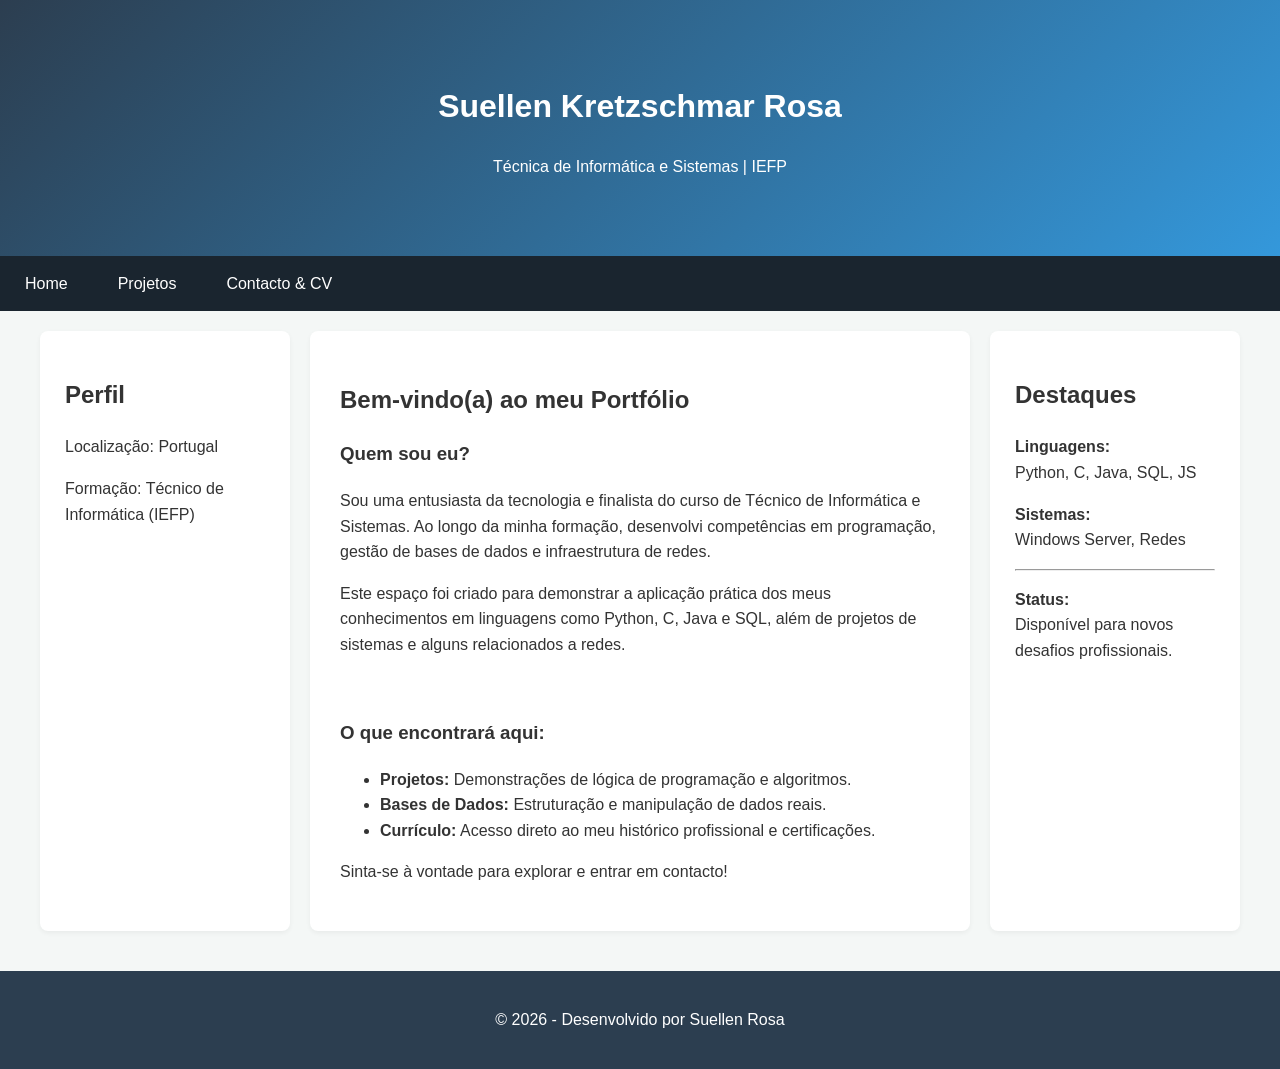
<file: index.html>
<!DOCTYPE html>
<html lang="pt">
<head>
    <meta charset="UTF-8">
    <meta name="viewport" content="width=device-width, initial-scale=1.0">
    <title>Suellen Rosa - Portfólio Home</title>
    <link rel="stylesheet" href="css/style.css">
</head>
<body>

  <header>
    <h1>Suellen Kretzschmar Rosa</h1>
    <p>Técnica de Informática e Sistemas | IEFP</p>
  </header>

  <div class="navbar">
    <a href="index.html">Home</a>
    <a href="projetos.html">Projetos</a>
    <a href="contactos.html">Contacto & CV</a>
  </div>

  <div class="flex-container">
    <div class="left-side">
      <h2>Perfil</h2>
      <div class="perfil-container">
      </div>
      <p>Localização: Portugal</p>
      <p>Formação: Técnico de Informática (IEFP)</p>
    </div>

    <div class="main">
      <h2>Bem-vindo(a) ao meu Portfólio</h2>
      <h3>Quem sou eu?</h3>
      <p>Sou uma entusiasta da tecnologia e finalista do curso de Técnico de Informática e Sistemas. Ao longo da minha formação, desenvolvi competências em programação, gestão de bases de dados e infraestrutura de redes.</p>
      
      <p>Este espaço foi criado para demonstrar a aplicação prática dos meus conhecimentos em linguagens como Python, C, Java e SQL, além de projetos de sistemas e alguns relacionados a redes.</p>

      <br>
      
      <h3>O que encontrará aqui:</h3>
      <ul>
        <li><b>Projetos:</b> Demonstrações de lógica de programação e algoritmos.</li>
        <li><b>Bases de Dados:</b> Estruturação e manipulação de dados reais.</li>
        <li><b>Currículo:</b> Acesso direto ao meu histórico profissional e certificações.</li>
      </ul>
      
      <p>Sinta-se à vontade para explorar e entrar em contacto!</p>
    </div>

    <div class="right-side">
      <h2>Destaques</h2>
      <p><b>Linguagens:</b><br> Python, C, Java, SQL, JS</p>
      <p><b>Sistemas:</b><br> Windows Server, Redes</p>
      <hr>
      <p><b>Status:</b><br> Disponível para novos desafios profissionais.</p>
    </div>
  </div>

  <footer>
    <p>&copy; 2026 - Desenvolvido por Suellen Rosa</p>
  </footer>

</body>
</html>
</file>
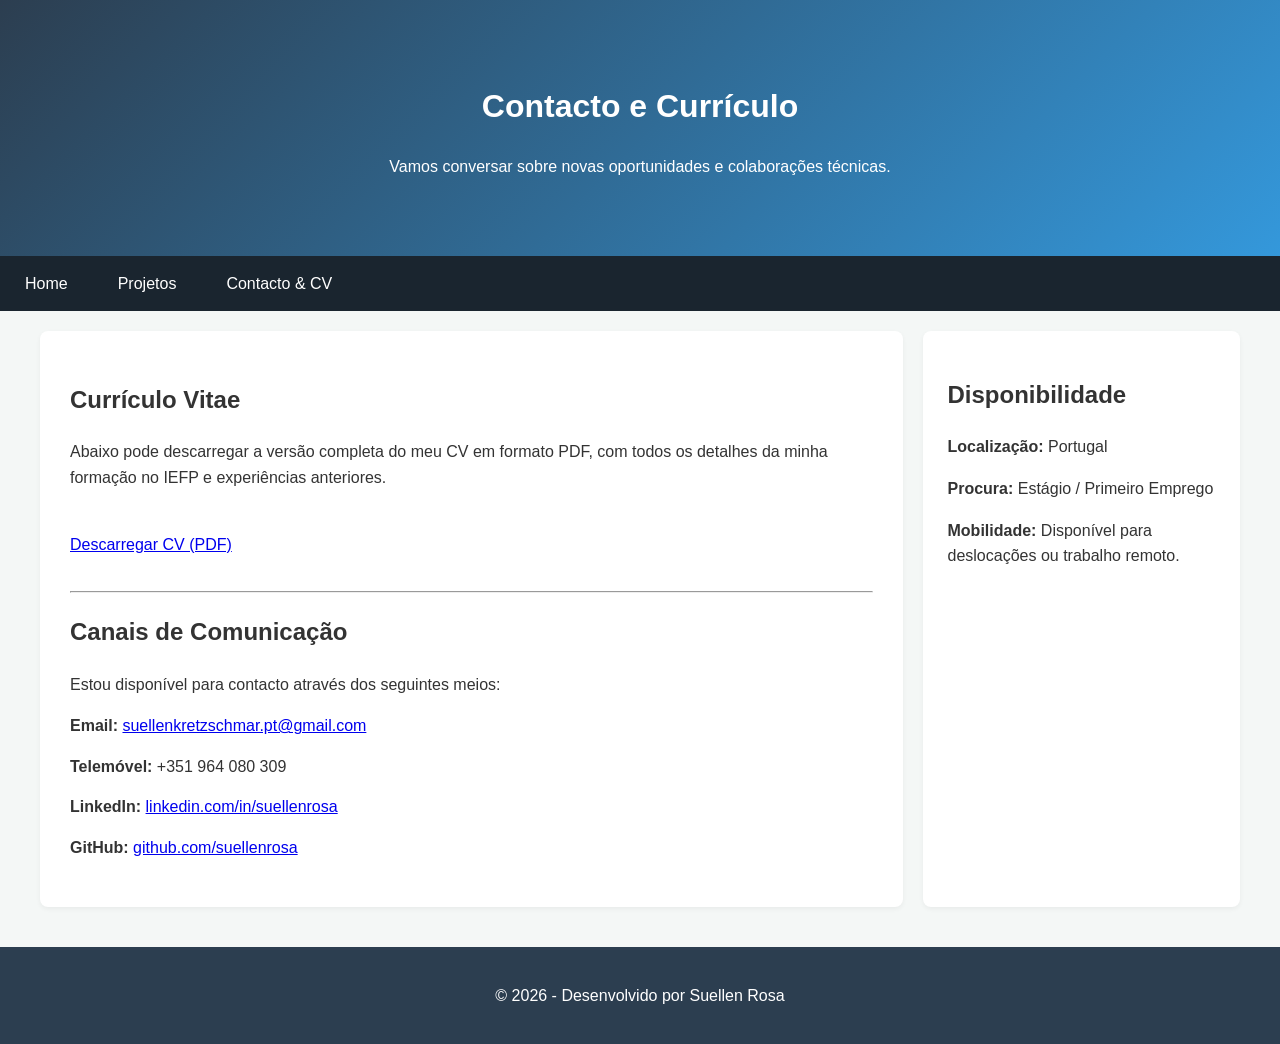
<file: contactos.html>
<!DOCTYPE html>
<html lang="pt">
<head>
    <meta charset="UTF-8">
    <meta name="viewport" content="width=device-width, initial-scale=1.0">
    <title>Contacto - Suellen Rosa</title>
    <link rel="stylesheet" href="css/style.css">
</head>
<body>

  <header>
    <h1>Contacto e Currículo</h1>
    <p>Vamos conversar sobre novas oportunidades e colaborações técnicas.</p>
  </header>

  <div class="navbar">
    <a href="index.html">Home</a>
    <a href="projetos.html">Projetos</a>
    <a href="contactos.html">Contacto & CV</a>
  </div>

  <div class="flex-container">
    
    <div class="main">
      <section>
        <h2>Currículo Vitae</h2>
        <p>Abaixo pode descarregar a versão completa do meu CV em formato PDF, com todos os detalhes da minha formação no IEFP e experiências anteriores.</p>
        
        <br>
        <a href="documentos/CV_Suellen_Rosa.pdf" download class="btn-download">
           Descarregar CV (PDF)
        </a>
        <br><br>
      </section>

      <hr>

      <section>
        <h2>Canais de Comunicação</h2>
        <p>Estou disponível para contacto através dos seguintes meios:</p>
        
        <ul style="list-style: none; padding: 0;">
          <li style="margin-bottom: 15px;">
            <b>Email:</b> <a href="mailto:suellenkretzschmar.pt@gmail.com">suellenkretzschmar.pt@gmail.com</a>
          </li>
          <li style="margin-bottom: 15px;">
            <b>Telemóvel:</b> +351 964 080 309
          </li>
          <li style="margin-bottom: 15px;">
            <b>LinkedIn:</b> <a href="https://www.linkedin.com/in/suellen-kretzschmar-rosa-a8978b176" target="_blank">linkedin.com/in/suellenrosa</a>
          </li>
          <li style="margin-bottom: 15px;">
            <b>GitHub:</b> <a href="https://github.com/suellenkrosa/Portifolio" target="_blank">github.com/suellenrosa</a>
          </li>
        </ul>
      </section>
    </div>

    <div class="right-side">
      <h2>Disponibilidade</h2>
      <p><b>Localização:</b> Portugal</p>
      <p><b>Procura:</b> Estágio / Primeiro Emprego</p>
      <p><b>Mobilidade:</b> Disponível para deslocações ou trabalho remoto.</p>
    </div>

  </div>

  <footer>
    <p>&copy; 2026 - Desenvolvido por Suellen Rosa</p>
  </footer>

</body>
</html>
</file>
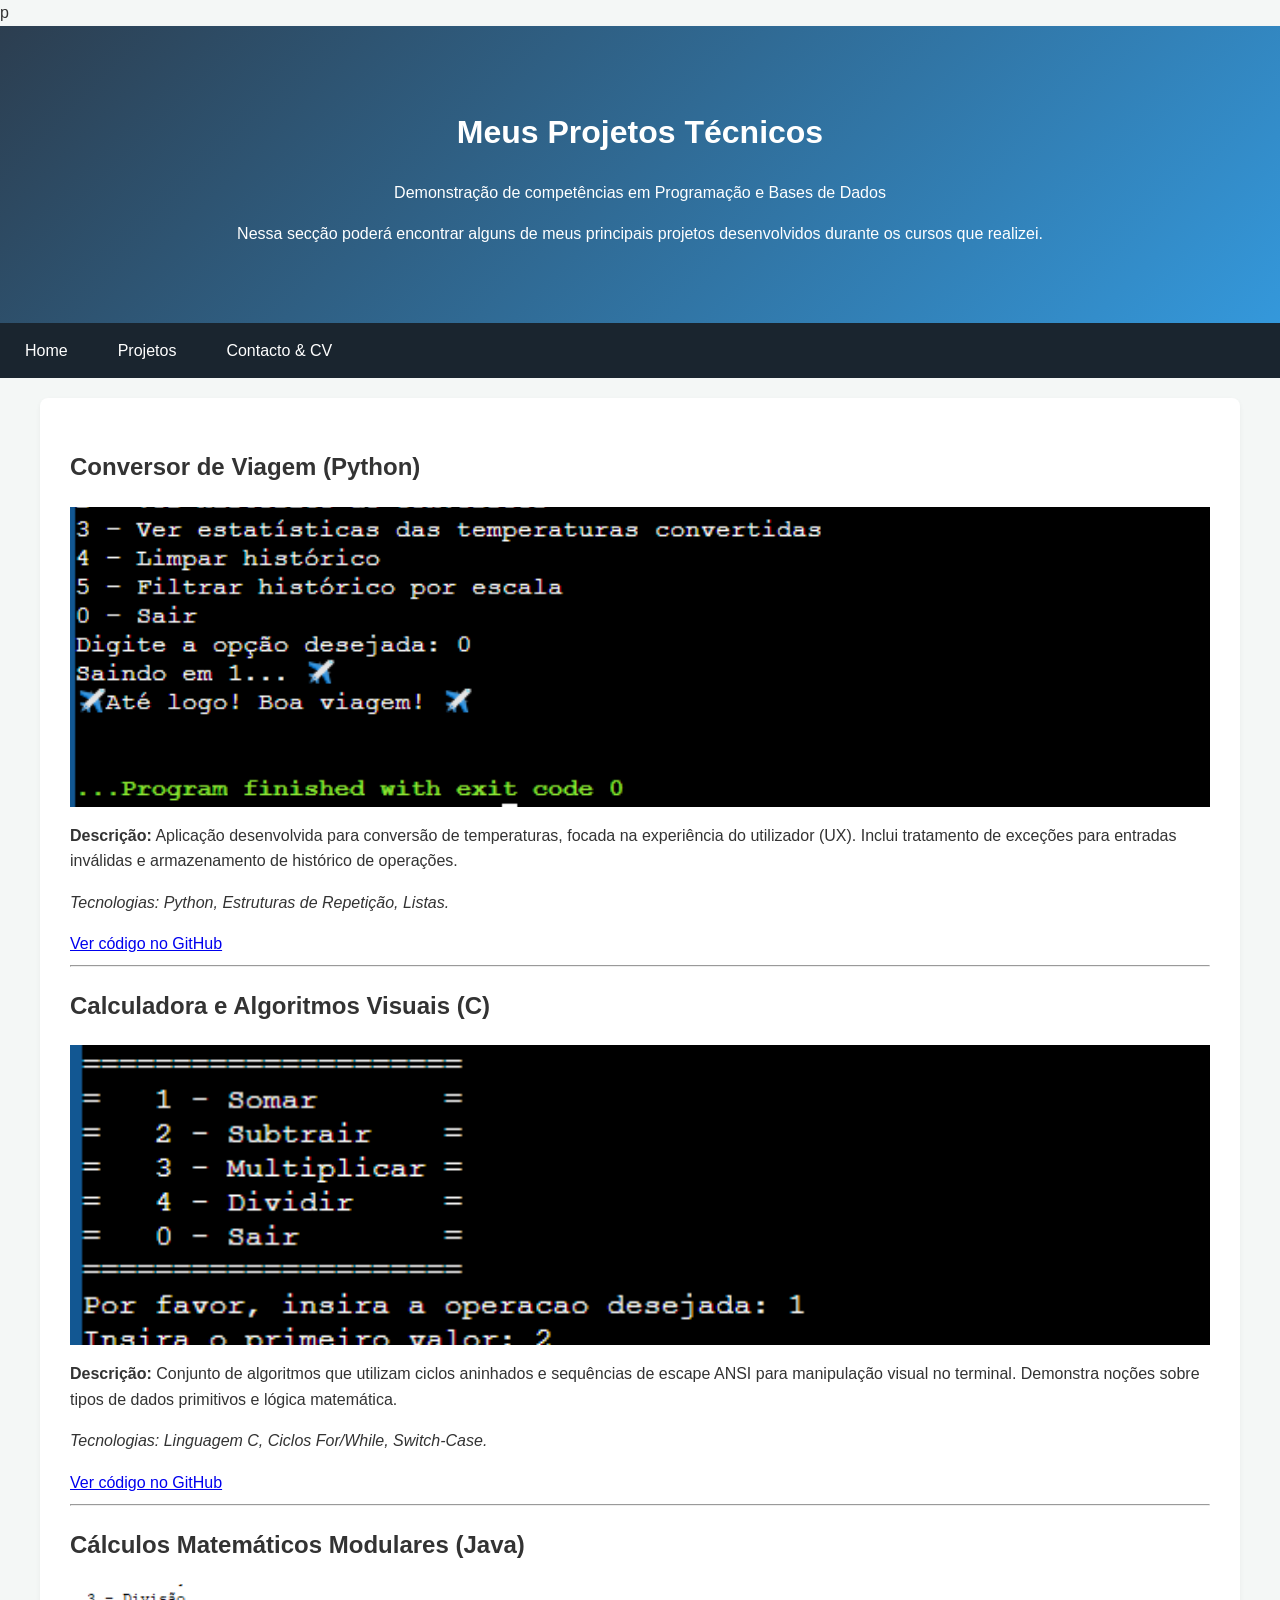
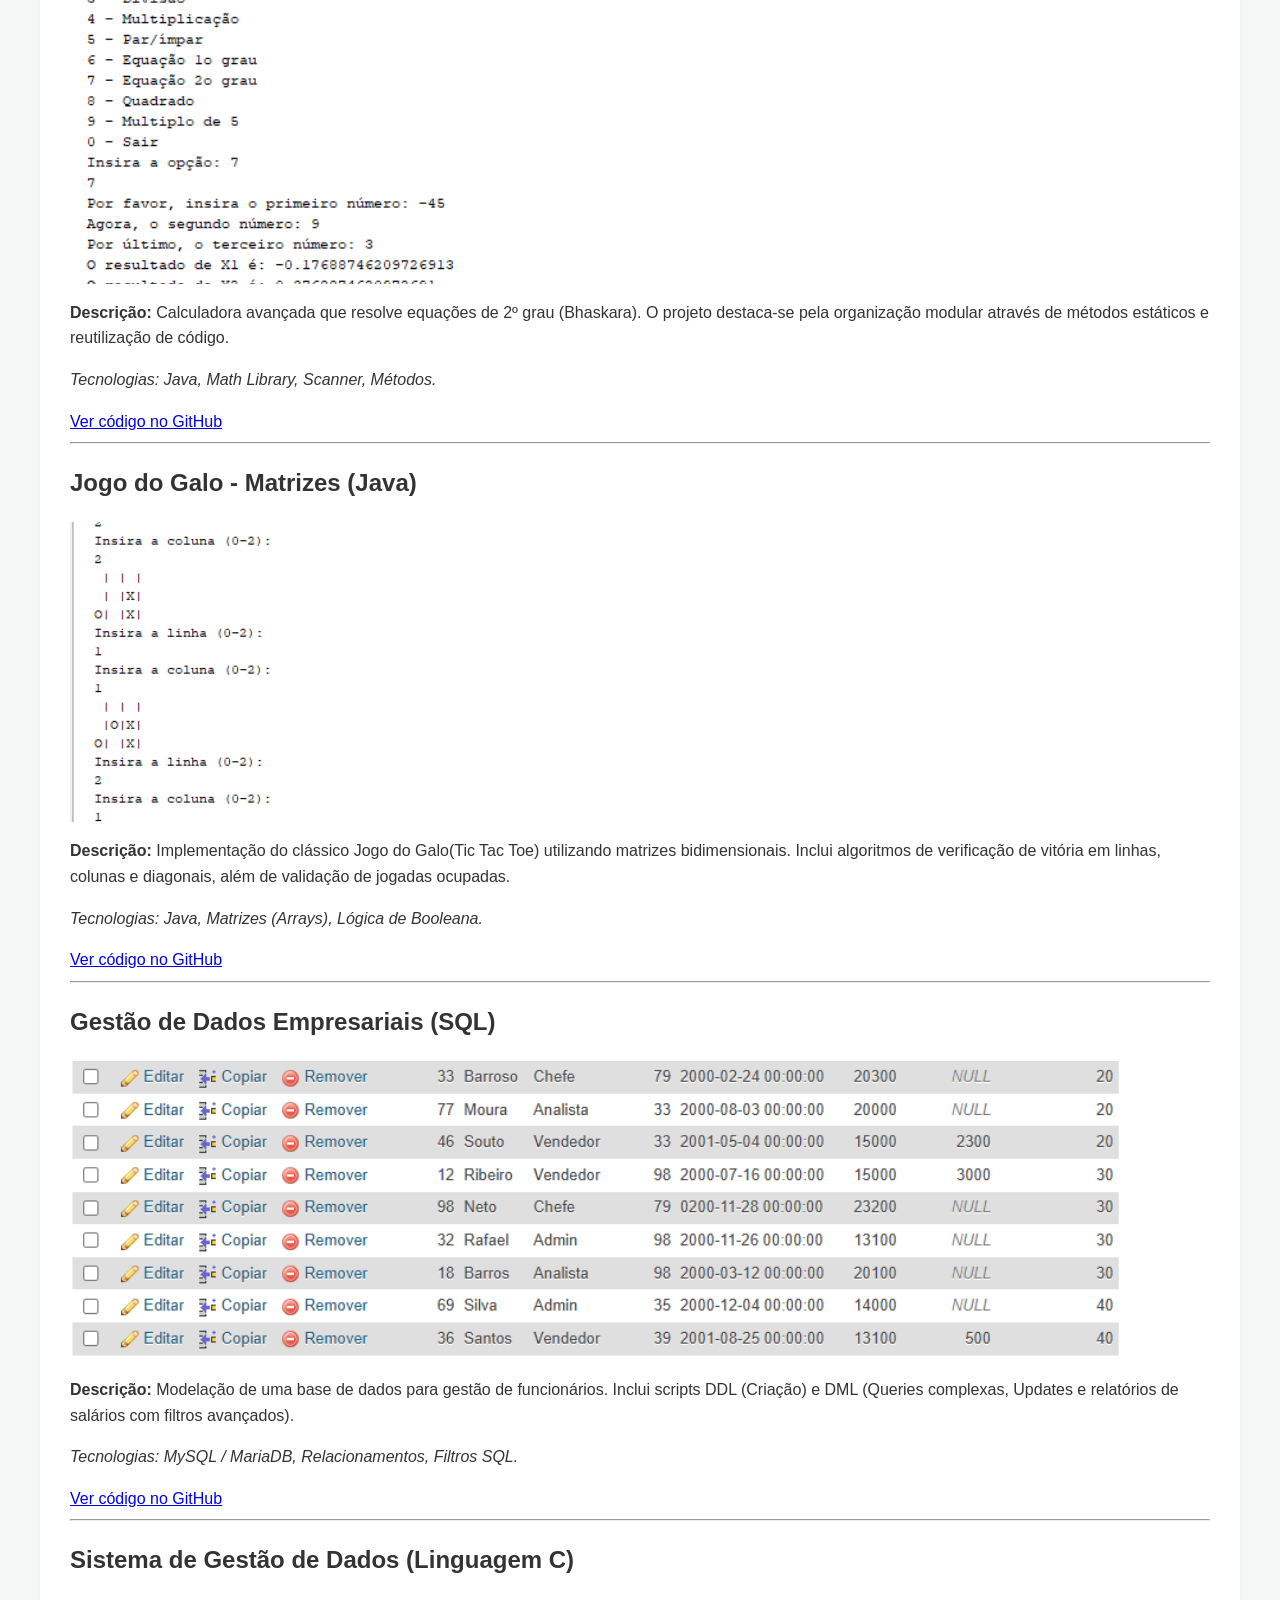
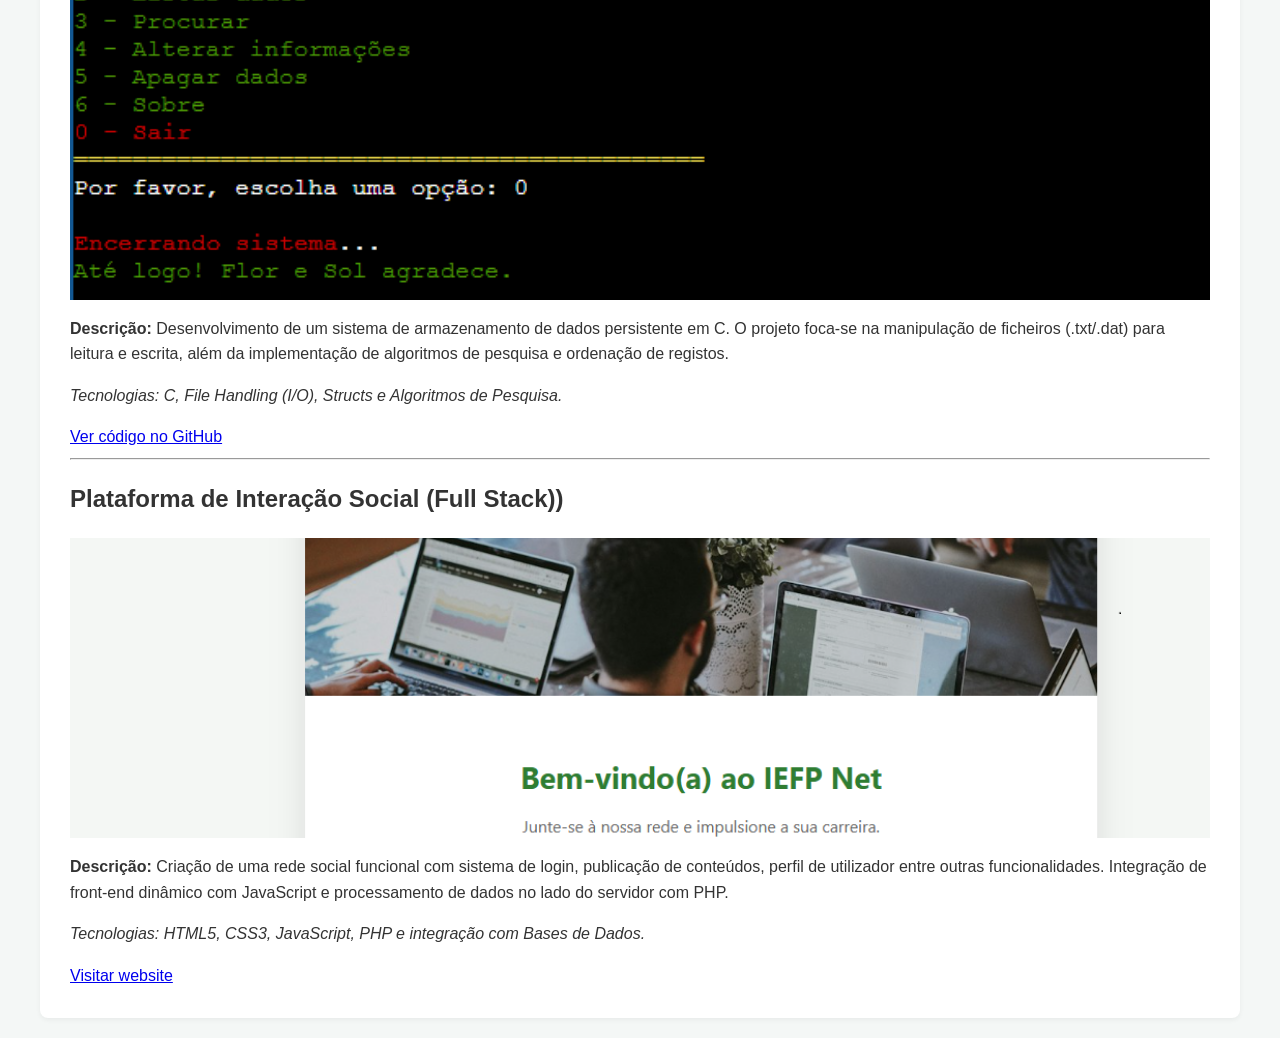
<file: projetos.html>
p<!DOCTYPE html>
<html lang="pt">
<head>
    <meta charset="UTF-8">
    <meta name="viewport" content="width=device-width, initial-scale=1.0">
    <title>Projetos - Suellen Rosa</title>
    <link rel="stylesheet" href="css/style.css">
</head>
<body>

  <header>
    <h1>Meus Projetos Técnicos</h1>
    <p>Demonstração de competências em Programação e Bases de Dados</p>
    <p>Nessa secção poderá encontrar alguns de meus principais projetos desenvolvidos durante os cursos que realizei.</p>
  </header>

  <div class="navbar">
    <a href="index.html">Home</a>
    <a href="projetos.html">Projetos</a>
    <a href="contactos.html">Contacto & CV</a>
  </div>

  <div class="flex-container">
    
    <div class="main">
      
      <section>
        <h2>Conversor de Viagem (Python)</h2>
        <div class="projeto-moldura">
          <img src="img/conversor.PNG" alt="Screenshot do projeto Python" class="img-projeto">
        </div>
        <p><b>Descrição:</b> Aplicação desenvolvida para conversão de temperaturas, focada na experiência do utilizador (UX). Inclui tratamento de exceções para entradas inválidas e armazenamento de histórico de operações.</p>
        <p><i>Tecnologias: Python, Estruturas de Repetição, Listas.</i></p>
        <a href="https://github.com/suellenkrosa/Portifolio/tree/main/Python" target="_blank"> Ver código no GitHub</a>
      </section>

      <hr>

      <section>
        <h2>Calculadora e Algoritmos Visuais (C)</h2>
        <div class="projeto-moldura">
          <img src="img/calculadora.PNG" alt="Screenshot do projeto em C" class="img-projeto">
        </div>
        <p><b>Descrição:</b> Conjunto de algoritmos que utilizam ciclos aninhados e sequências de escape ANSI para manipulação visual no terminal. Demonstra noções sobre tipos de dados primitivos e lógica matemática.</p>
        <p><i>Tecnologias: Linguagem C, Ciclos For/While, Switch-Case.</i></p>
        <a href="https://github.com/suellenkrosa/Portifolio/tree/main/C" target="_blank"> Ver código no GitHub</a>
      </section>

      <hr>

      <section>
        <h2>Cálculos Matemáticos Modulares (Java)</h2>
        <div class="projeto-moldura">
          <img src="img/calculadoraJ.PNG" alt="Screenshot do projeto em Java da calculadora" class="img-projeto">
        <p><b>Descrição:</b> Calculadora avançada que resolve equações de 2º grau (Bhaskara). O projeto destaca-se pela organização modular através de métodos estáticos e reutilização de código.</p>
        <p><i>Tecnologias: Java, Math Library, Scanner, Métodos.</i></p>
        <a href="https://github.com/suellenkrosa/Portifolio/tree/main/Java" target="_blank"> Ver código no GitHub</a>
      </section>

      <hr>

      <section>
        <h2>Jogo do Galo - Matrizes (Java)</h2>
        <div class="projeto-moldura">
          <img src="img/jogogalo.PNG" alt="Screenshot Java tic tac toe" class="img-projeto">
        </div>
        <p><b>Descrição:</b> Implementação do clássico Jogo do Galo(Tic Tac Toe) utilizando matrizes bidimensionais. Inclui algoritmos de verificação de vitória em linhas, colunas e diagonais, além de validação de jogadas ocupadas.</p>
        <p><i>Tecnologias: Java, Matrizes (Arrays), Lógica de Booleana.</i></p>
        <a href="https://github.com/suellenkrosa/Portifolio/tree/main/Java" target="_blank"> Ver código no GitHub</a>
      </section>

      <hr>

      <section>
        <h2>Gestão de Dados Empresariais (SQL)</h2>
        <div class="projeto-moldura">
          <img src="img/bd.PNG" alt="Screenshot base de dados" class="img-projeto">
        <p><b>Descrição:</b> Modelação de uma base de dados para gestão de funcionários. Inclui scripts DDL (Criação) e DML (Queries complexas, Updates e relatórios de salários com filtros avançados).</p>
        <p><i>Tecnologias: MySQL / MariaDB, Relacionamentos, Filtros SQL.</i></p>
        <a href="https://github.com/suellenkrosa/Portifolio/tree/main/SQL" target="_blank"> Ver código no GitHub</a>
      </section>

    <hr>
        
    <section>
      <h2>Sistema de Gestão de Dados (Linguagem C)</h2>
      <div class="projeto-moldura">
        <img src="img/print-db-c.PNG" alt="Screenshot da Base de Dados em C" class="img-projeto">
      </div>
      <p><b>Descrição:</b> Desenvolvimento de um sistema de armazenamento de dados persistente em C. O projeto foca-se na manipulação de ficheiros (.txt/.dat) para leitura e escrita, além da implementação de algoritmos de pesquisa e ordenação de registos.</p>
      <p><i>Tecnologias: C, File Handling (I/O), Structs e Algoritmos de Pesquisa.</i></p>
      <a href="https://github.com/suellenkrosa/Portifolio/tree/main/C/base_dados_C" target="_blank">Ver código no GitHub</a>
    </section>

    <hr>
        
    <section>
      <h2>Plataforma de Interação Social (Full Stack))</h2>
      <div class="projeto-moldura">
        <img src="img/print-social.PNG" alt="Screenshot da Rede Social" class="img-projeto">
      </div>
      <p><b>Descrição:</b> Criação de uma rede social funcional com sistema de login, publicação de conteúdos, perfil de utilizador entre outras funcionalidades. Integração de front-end dinâmico com JavaScript e processamento de dados no lado do servidor com PHP.</p>
      <p><i>Tecnologias: HTML5, CSS3, JavaScript, PHP e integração com Bases de Dados.</i></p>
      <a href="https://iefpnet22.great-site.net/index.php" target="_blank">Visitar website</a>
    </section>

    </div>
</file>
<file: css/style.css>
/* Variáveis de cores para facilitar mudanças */
:root {
  --primary-color: #2c3e50;    /* Azul Escuro Profissional */
  --accent-color: #3498db;     /* Azul Tech */
  --bg-light: #f4f7f6;
  --text-dark: #333;
  --white: #ffffff;
}

* {
  box-sizing: border-box;
}

body {
  margin: 0;
  padding: 0;
  font-family: 'Segoe UI', Tahoma, Geneva, Verdana, sans-serif;
  line-height: 1.6;
  background-color: var(--bg-light);
  color: var(--text-dark);
}

/* Header mais elegante */
header {
  background: linear-gradient(135deg, var(--primary-color), var(--accent-color));
  padding: 60px 20px;
  text-align: center;
  color: var(--white);
  box-shadow: 0 4px 6px rgba(0,0,0,0.1);
}

/* Navbar Sticky */
.navbar {
  display: flex;
  background-color: #1a252f;
  position: sticky;
  top: 0;
  z-index: 1000;
}

.navbar a {
  color: var(--white);
  padding: 15px 25px;
  text-decoration: none;
  font-weight: 500;
  transition: 0.3s;
}

.navbar a:hover {
  background-color: var(--accent-color);
  color: var(--white);
}

/* Container Flexível */
.flex-container {
  display: flex;
  flex-wrap: wrap;
  max-width: 1200px;
  margin: 20px auto;
  gap: 20px;
}

/* Colunas Lateral e Principal */
.left-side, .right-side {
  flex: 1;
  min-width: 250px;
  background-color: var(--white);
  padding: 25px;
  border-radius: 8px;
  box-shadow: 0 2px 5px rgba(0,0,0,0.05);
}

.main {
  flex: 3;
  min-width: 350px;
  background-color: var(--white);
  padding: 30px;
  border-radius: 8px;
  box-shadow: 0 2px 5px rgba(0,0,0,0.05);
}

/* Upgrade nas Fake Images (Molduras de Projetos) */
.fakeimg {
  background-color: #e9ecef;
  width: 100%;
  padding: 20px;
  border-radius: 5px;
  border-left: 5px solid var(--accent-color);
  font-style: italic;
  color: #666;
  display: flex;
  align-items: center;
  justify-content: center;
  margin-bottom: 15px;
}

/* Responsividade para telemóveis */
@media screen and (max-width: 800px) {
  .flex-container {
    flex-direction: column;
    padding: 10px;
  }
  
  .left-side, .main, .right-side {
    flex: 100%;
  }
}

footer {
  background-color: var(--primary-color);
  color: var(--white);
  padding: 20px;
  text-align: center;
  margin-top: 40px;
}

.img-projeto {
    max-height: 300px; /* Limita a altura das imagens para o site não ficar infinito */
    object-fit: cover; /* Faz com que a imagem se ajuste sem distorcer */
    width: 100%;
}
</file>
